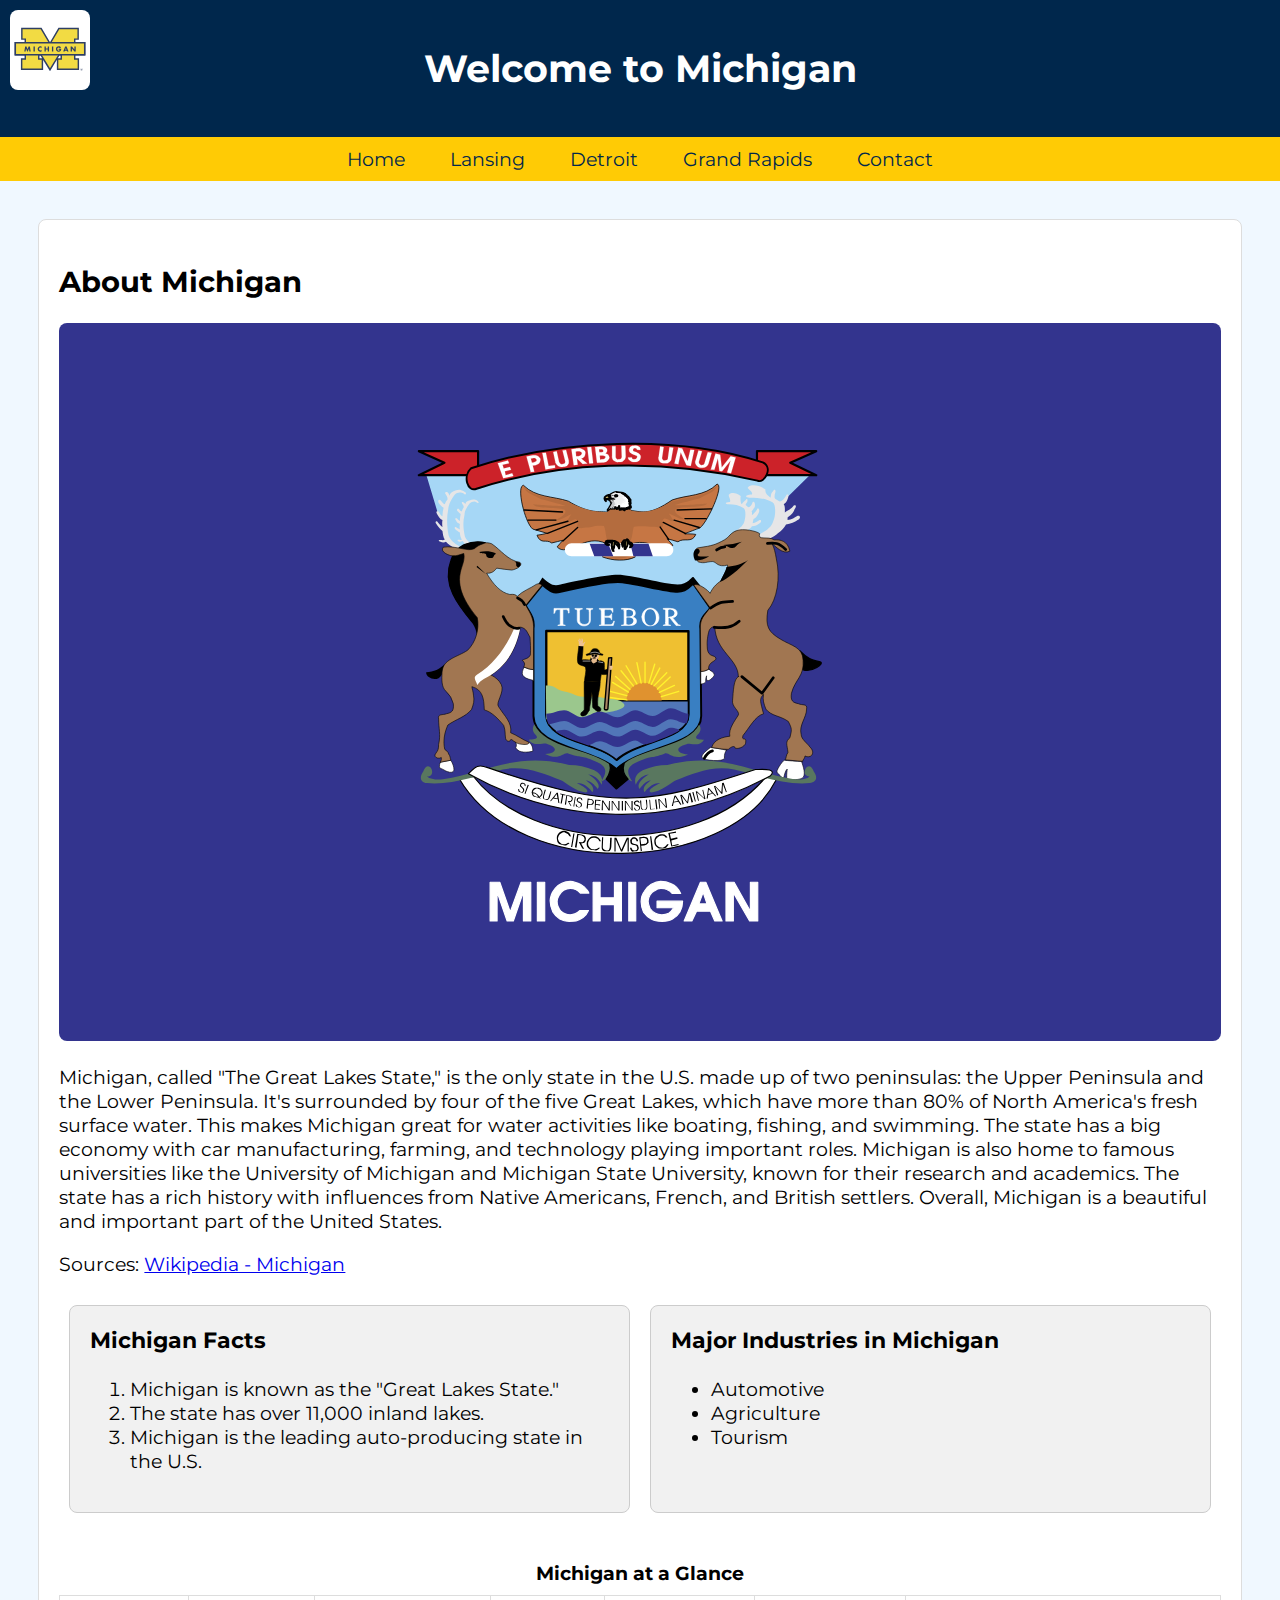
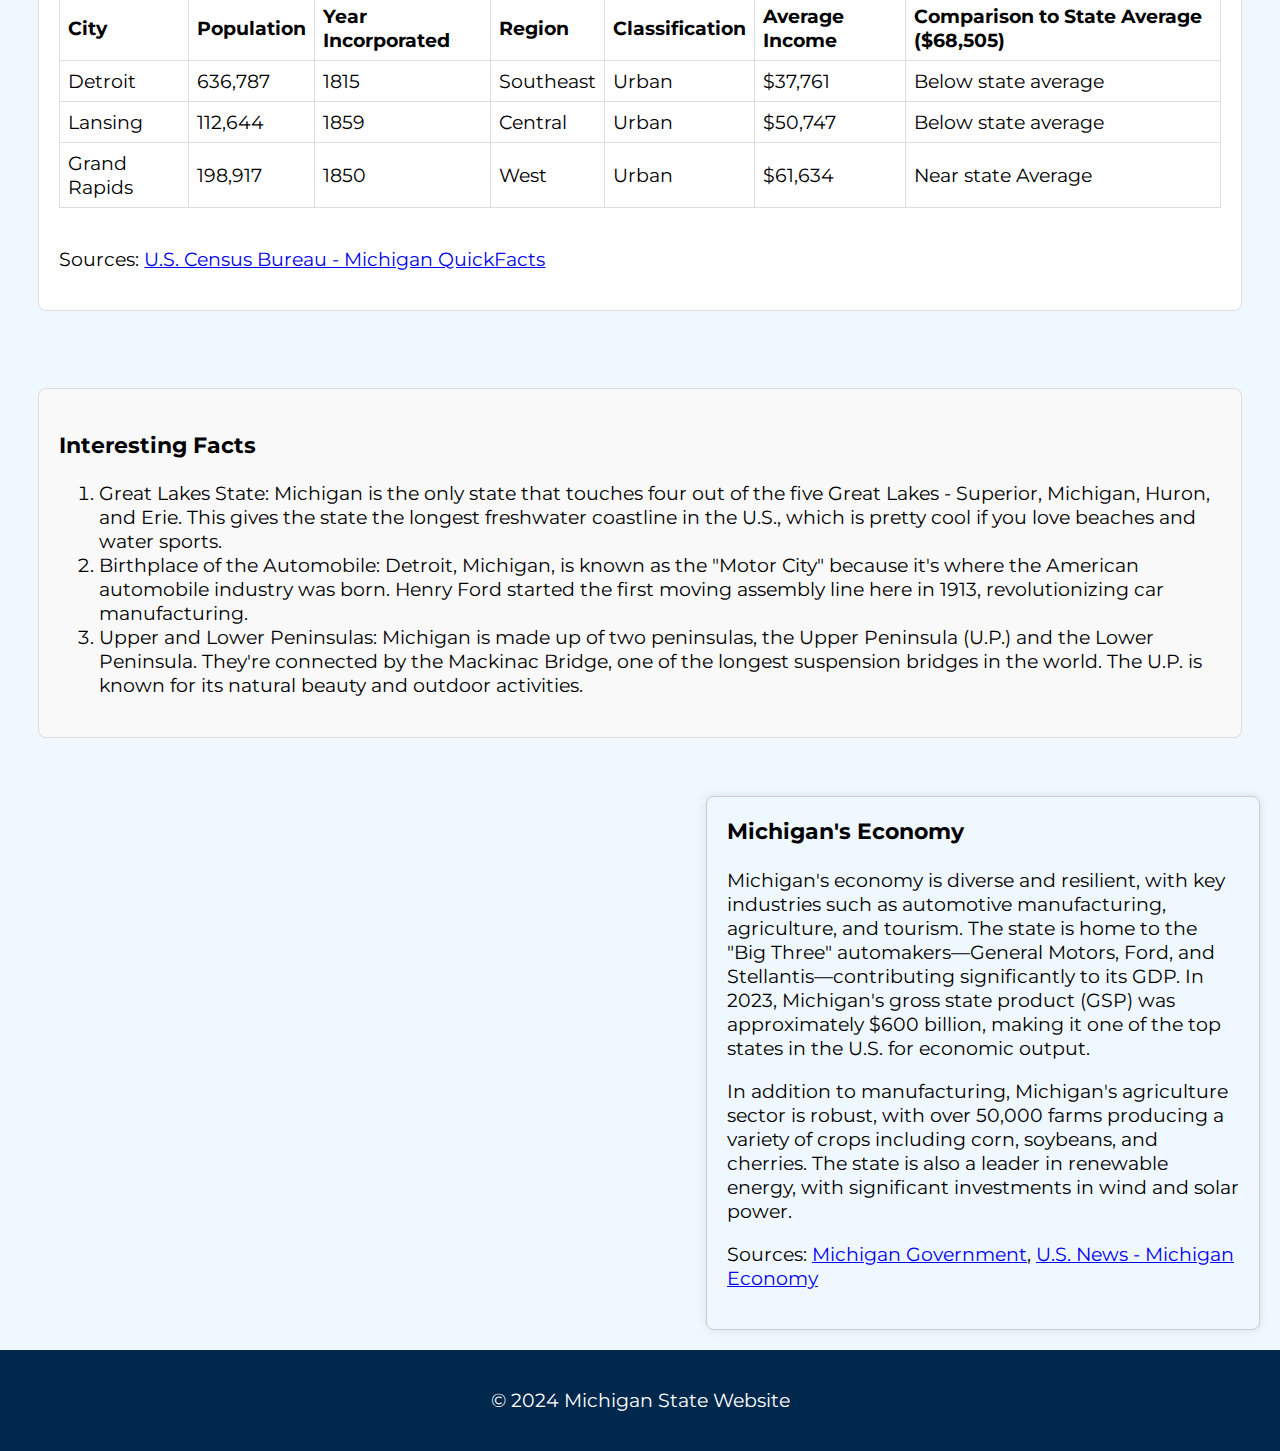
<file: index.html>
<!DOCTYPE html>
<html lang="en">
<head>
    <meta charset="UTF-8">
    <meta name="viewport" content="width=device-width, initial-scale=1.0">
    <title>Welcome to Michigan</title>
    <link rel="stylesheet" href="styles.css">
    <link rel="preconnect" href="https://fonts.googleapis.com">
    <link rel="preconnect" href="https://fonts.gstatic.com" crossorigin>
    <link href="https://fonts.googleapis.com/css2?family=Montserrat:wght@100..900&display=swap" rel="stylesheet">
</head>
<body>
    <header>
        <img class="logo" src="michigan-wolverines-4.svg" alt="Michigan Logo">
        <h1>Welcome to Michigan</h1>
    </header>
    <nav>
        <ul>
            <li><a href="index.html">Home</a></li>
            <li><a href="lansing.html">Lansing</a></li>
            <li><a href="detroit.html">Detroit</a></li>
            <li><a href="grandrapids.html">Grand Rapids</a></li>
            <li><a href="contact.html">Contact</a></li>
        </ul>
        
    </nav>

    <div class="container">
        <section class="main-content">
            <h2>About Michigan</h2>
            <img src="michigan.svg" alt="Michigan Map" height="auto" width="auto">
            <p>Michigan, called "The Great Lakes State," is the only state in the U.S. made up of two peninsulas: the Upper Peninsula and the Lower Peninsula. It's surrounded by four of the five Great Lakes, which have more than 80% of North America's fresh surface water. This makes Michigan great for water activities like boating, fishing, and swimming. The state has a big economy with car manufacturing, farming, and technology playing important roles. Michigan is also home to famous universities like the University of Michigan and Michigan State University, known for their research and academics. The state has a rich history with influences from Native Americans, French, and British settlers. Overall, Michigan is a beautiful and important part of the United States.
            </p>
            <p>Sources: <a href="https://en.wikipedia.org/wiki/Michigan" target="_blank">Wikipedia - Michigan</a></p>
            <div class="cards-container">
                <div class="card">
                    <h3>Michigan Facts</h3>
                    <ol>
                        <li>Michigan is known as the "Great Lakes State."</li>
                        <li>The state has over 11,000 inland lakes.</li>
                        <li>Michigan is the leading auto-producing state in the U.S.</li>
                    </ol>
                </div>
            
                <div class="card">
                    <h3>Major Industries in Michigan</h3>
                    <ul>
                        <li>Automotive</li>
                        <li>Agriculture</li>
                        <li>Tourism</li>
                    </ul>
                </div>
            </div>
            <table>
                <caption>Michigan at a Glance</caption>
                <thead>
                    <tr>
                        <th>City</th>
                        <th>Population</th>
                        <th>Year Incorporated</th>
                        <th>Region</th>
                        <th>Classification</th>
                        <th>Average Income</th>
                        <th>Comparison to State Average ($68,505)</th>
                    </tr>
                </thead>
                <tbody>
                    <tr>
                        <td>Detroit</td>
                        <td>636,787</td>
                        <td>1815</td>
                        <td>Southeast</td>
                        <td>Urban</td>
                        <td>$37,761</td>
                        <td>Below state average</td>
                    </tr>
                    <tr>
                        <td>Lansing</td>
                        <td>112,644</td>
                        <td>1859</td>
                        <td>Central</td>
                        <td>Urban</td>
                        <td>$50,747</td>
                        <td>Below state average</td>
                    </tr>
                    <tr>
                        <td>Grand Rapids</td>
                        <td>198,917</td>
                        <td>1850</td>
                        <td>West</td>
                        <td>Urban</td>
                        <td>$61,634</td>
                        <td>Near state Average</td>
                    </tr>
                </tbody>
            </table>
            <p>Sources: <a href="https://www.census.gov/quickfacts/MI" target="_blank">U.S. Census Bureau - Michigan QuickFacts</a></p>
           
        </section>
        <aside class="sidebar">
            <h3>Interesting Facts</h3>
            <ol>
                <li>Great Lakes State: Michigan is the only state that touches four out of the five Great Lakes - Superior, Michigan, Huron, and Erie. This gives the state the longest freshwater coastline in the U.S., which is pretty cool if you love beaches and water sports.</li>
                <li>Birthplace of the Automobile: Detroit, Michigan, is known as the "Motor City" because it's where the American automobile industry was born. Henry Ford started the first moving assembly line here in 1913, revolutionizing car manufacturing.</li>
                <li>Upper and Lower Peninsulas: Michigan is made up of two peninsulas, the Upper Peninsula (U.P.) and the Lower Peninsula. They're connected by the Mackinac Bridge, one of the longest suspension bridges in the world. The U.P. is known for its natural beauty and outdoor activities.</li>
            </ol>
        </aside>
    </div>

    <div class="michigan-economy">
        <h3>Michigan's Economy</h3>
        <p>Michigan's economy is diverse and resilient, with key industries such as automotive manufacturing, agriculture, and tourism. The state is home to the "Big Three" automakers—General Motors, Ford, and Stellantis—contributing significantly to its GDP. In 2023, Michigan's gross state product (GSP) was approximately $600 billion, making it one of the top states in the U.S. for economic output.</p>
        <p>In addition to manufacturing, Michigan's agriculture sector is robust, with over 50,000 farms producing a variety of crops including corn, soybeans, and cherries. The state is also a leader in renewable energy, with significant investments in wind and solar power.</p>
        <p>Sources: <a href="https://www.michigan.gov" target="_blank">Michigan Government</a>, <a href="https://www.usnews.com/news/best-states/michigan" target="_blank">U.S. News - Michigan Economy</a></p>
    </div>
    

    <footer>
        <p>&copy; 2024 Michigan State Website</p>
    </footer>
</body>
</html>
</file>
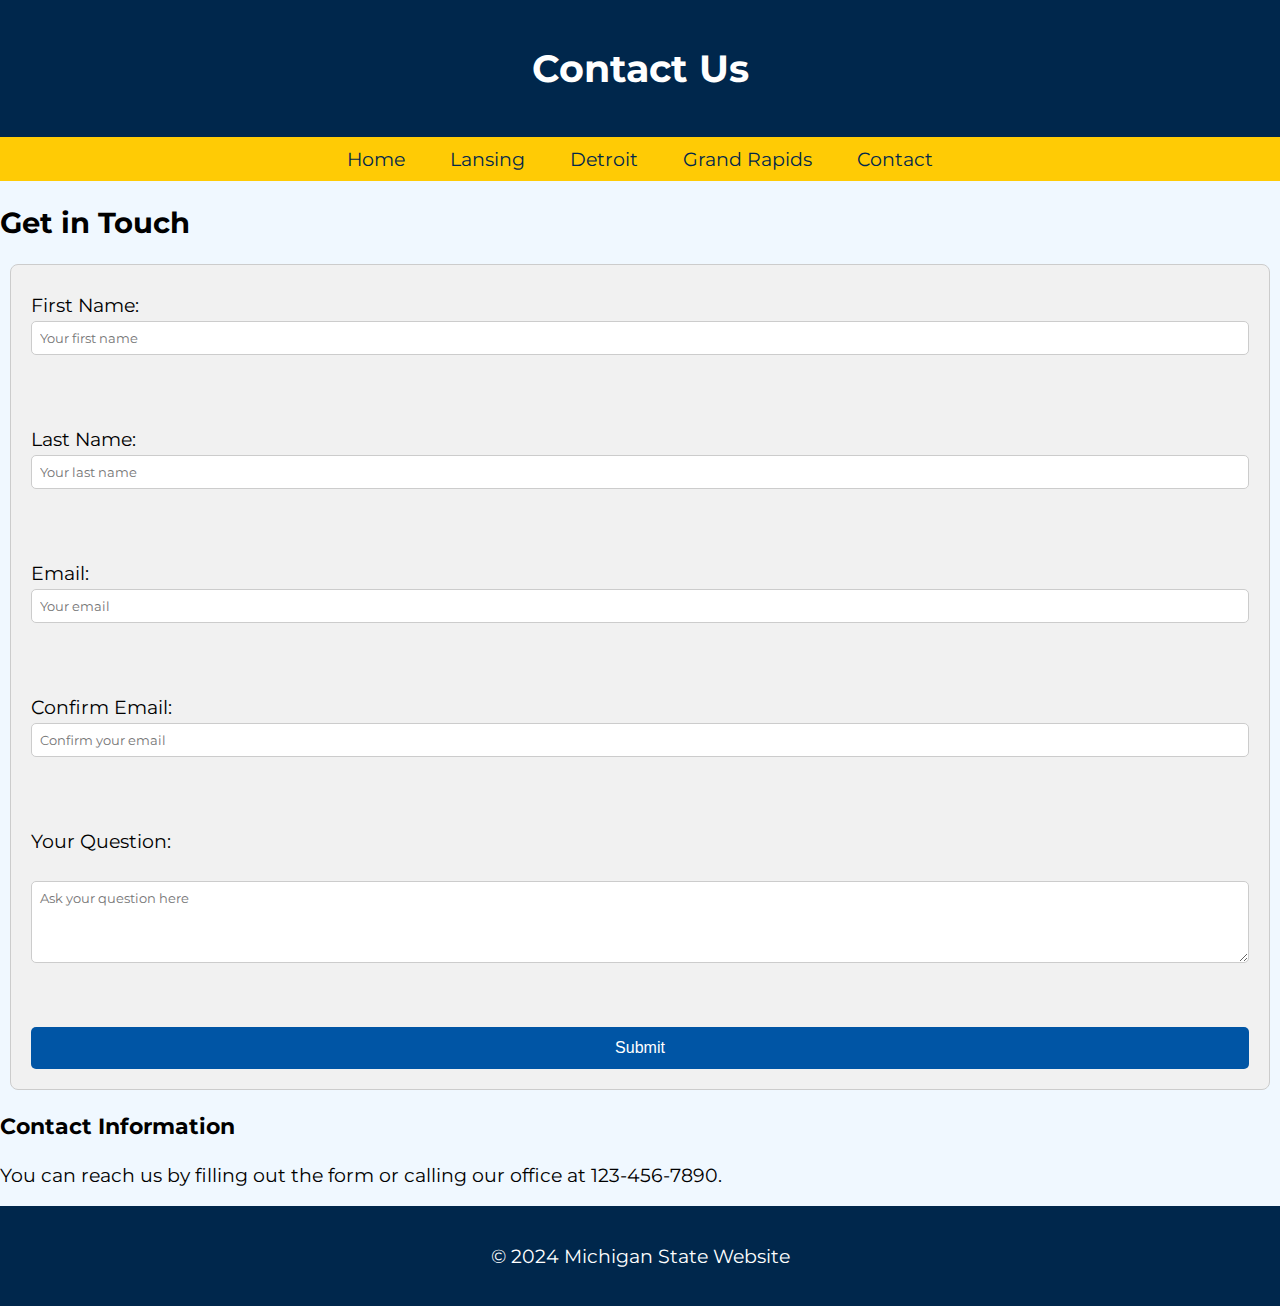
<file: contact.html>
<!DOCTYPE html>
<html lang="en">
<head>
    <meta charset="UTF-8">
    <meta name="viewport" content="width=device-width, initial-scale=1.0">
    <title>Contact Us - Michigan State Website</title>
    <link rel="stylesheet" href="styles.css">
    <link rel="preconnect" href="https://fonts.googleapis.com">
<link rel="preconnect" href="https://fonts.gstatic.com" crossorigin>
<link href="https://fonts.googleapis.com/css2?family=Montserrat:ital,wght@0,100..900;1,100..900&display=swap" rel="stylesheet">
</head>
<body>
    <header>
        <h1>Contact Us</h1>
    </header>
    <nav>
        <ul>
            <li><a href="index.html">Home</a></li>
            <li><a href="lansing.html">Lansing</a></li>
            <li><a href="detroit.html">Detroit</a></li>
            <li><a href="grandrapids.html">Grand Rapids</a></li>
            <li><a href="contact.html">Contact</a></li>
        </ul>        
    </nav>
    <section>
        <h2>Get in Touch</h2>
        <form id="contactForm" class="card">
            <label for="firstName">First Name:</label>
            <input type="text" id="firstName" name="firstName" placeholder="Your first name" required><br><br>

            <label for="lastName">Last Name:</label>
            <input type="text" id="lastName" name="lastName" placeholder="Your last name" required><br><br>

            <label for="email">Email:</label>
            <input type="email" id="email" name="email" placeholder="Your email" required><br><br>

            <label for="confirmEmail">Confirm Email:</label>
            <input type="email" id="confirmEmail" name="confirmEmail" placeholder="Confirm your email" required><br><br>

            <label for="question">Your Question:</label><br>
            <textarea id="question" name="question" placeholder="Ask your question here" rows="4" cols="50" required></textarea><br><br>

            <button type="submit">Submit</button>
        </form>
    </section>
    <aside>
        <h3>Contact Information</h3>
        <p>You can reach us by filling out the form or calling our office at 123-456-7890.</p>
    </aside>
    <footer>
        <p>&copy; 2024 Michigan State Website</p>
    </footer>

    <script>
        document.getElementById('contactForm').addEventListener('submit', function(event) {
    var email = document.getElementById('email').value;
    var confirmEmail = document.getElementById('confirmEmail').value;

    if (email !== confirmEmail) {
        alert('The email addresses do not match. Please try again.');
        event.preventDefault();
    }
});

    </script>
</body>
</html>
</file>
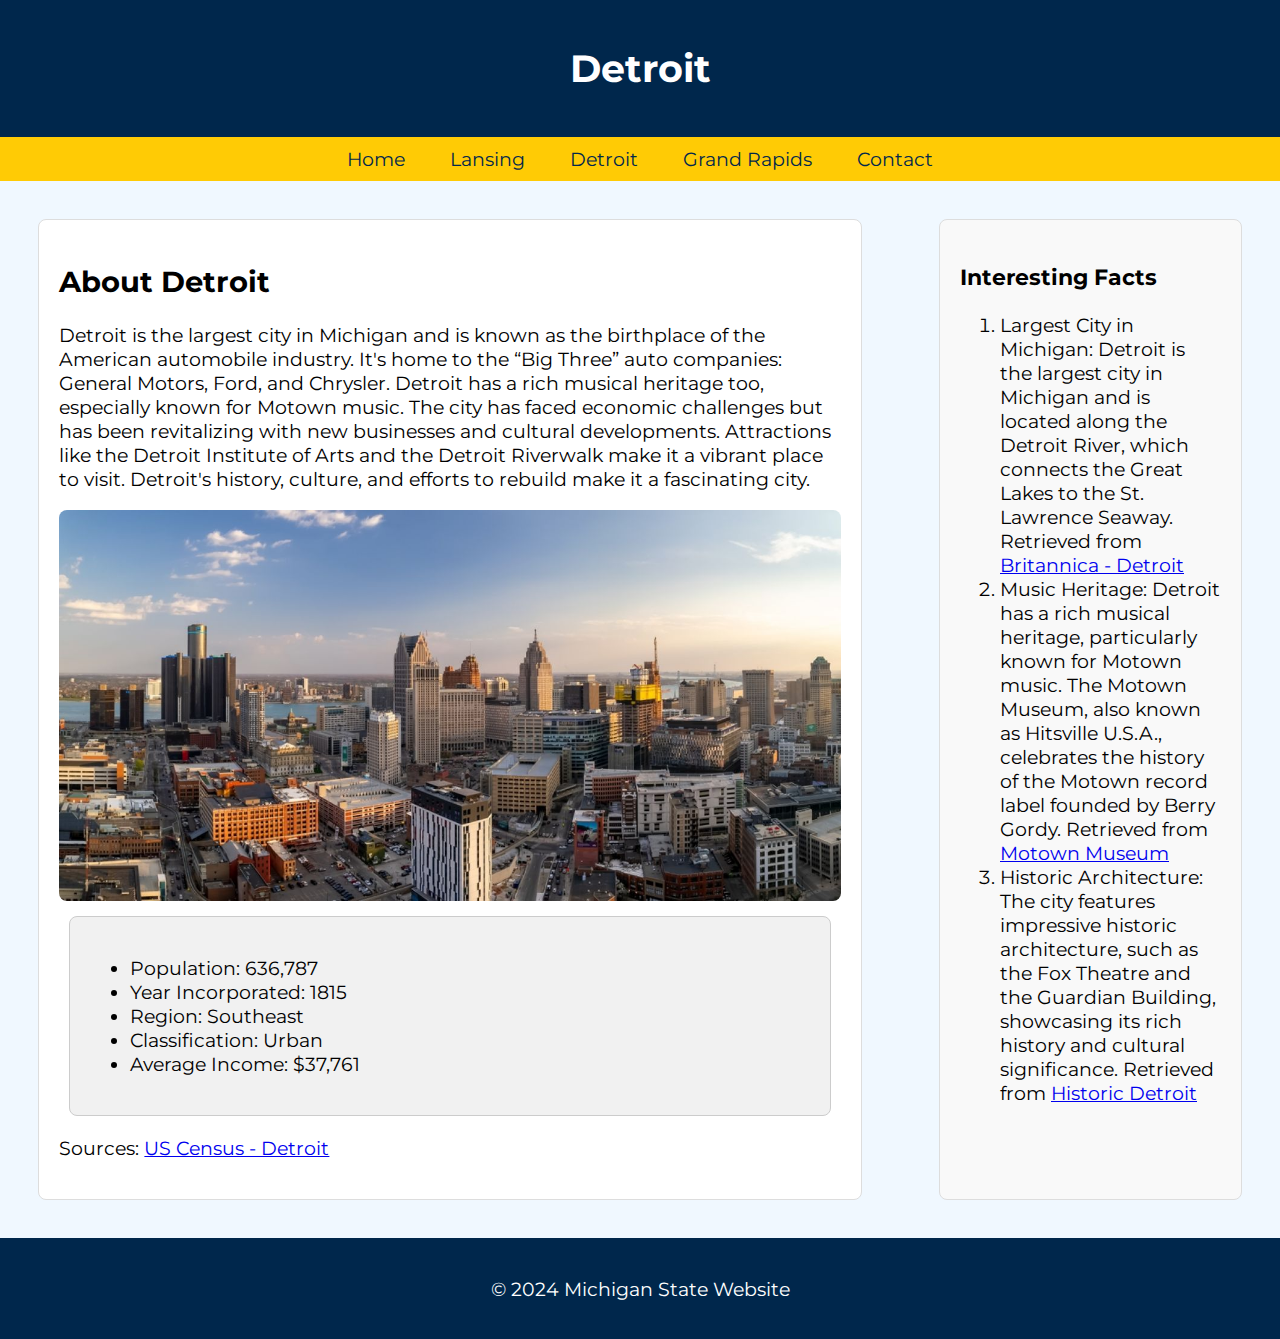
<file: detroit.html>
<!DOCTYPE html>
<html lang="en">
<head>
    <meta charset="UTF-8">
    <meta name="viewport" content="width=device-width, initial-scale=1.0">
    <title>Detroit - Motor City</title>
    <link rel="stylesheet" href="styles.css">
    <link rel="preconnect" href="https://fonts.googleapis.com">
    <link rel="preconnect" href="https://fonts.gstatic.com" crossorigin>
    <link href="https://fonts.googleapis.com/css2?family=Montserrat:wght@100..900&display=swap" rel="stylesheet">
</head>
<body>
    <header>
        <h1>Detroit</h1>
    </header>
    <nav>
        <ul>
            <li><a href="index.html">Home</a></li>
            <li><a href="lansing.html">Lansing</a></li>
            <li><a href="detroit.html">Detroit</a></li>
            <li><a href="grandrapids.html">Grand Rapids</a></li>
            <li><a href="contact.html">Contact</a></li>
        </ul>
        
    </nav>
    
    <div class="container">
        <section class="main-content">
            <h2>About Detroit</h2>
            <p>Detroit is the largest city in Michigan and is known as the birthplace of the American automobile industry. It's home to the “Big Three” auto companies: General Motors, Ford, and Chrysler. Detroit has a rich musical heritage too, especially known for Motown music. The city has faced economic challenges but has been revitalizing with new businesses and cultural developments. Attractions like the Detroit Institute of Arts and the Detroit Riverwalk make it a vibrant place to visit. Detroit's history, culture, and efforts to rebuild make it a fascinating city.</p>
            
            <img src="detroit.jpg" alt="Detroit City Image">
            
            <div class="card">
                <ul>
                    <li>Population: 636,787</li>
                    <li>Year Incorporated: 1815</li>
                    <li>Region: Southeast</li>
                    <li>Classification: Urban</li>
                    <li>Average Income: $37,761</li>
                </ul>
            </div>
            <p>Sources: <a href="https://datausa.io/profile/geo/detroit-mi" target="_blank">US Census - Detroit</a></p>
        </section>
        <aside class="sidebar">
            <h3>Interesting Facts</h3>
            <ol>
                <li>Largest City in Michigan: Detroit is the largest city in Michigan and is located along the Detroit River, which connects the Great Lakes to the St. Lawrence Seaway. Retrieved from <a href="https://www.britannica.com/place/Detroit" target="_blank">Britannica - Detroit</a></li>
                <li>Music Heritage: Detroit has a rich musical heritage, particularly known for Motown music. The Motown Museum, also known as Hitsville U.S.A., celebrates the history of the Motown record label founded by Berry Gordy. Retrieved from <a href="https://www.motownmuseum.org/" target="_blank">Motown Museum</a></li>
                <li>Historic Architecture: The city features impressive historic architecture, such as the Fox Theatre and the Guardian Building, showcasing its rich history and cultural significance. Retrieved from <a href="https://www.historicdetroit.org/" target="_blank">Historic Detroit</a></li>
            </ol>
        </aside>
    </div>
    <footer>
        <p>&copy; 2024 Michigan State Website</p>
    </footer>
</body>
</html>
</file>
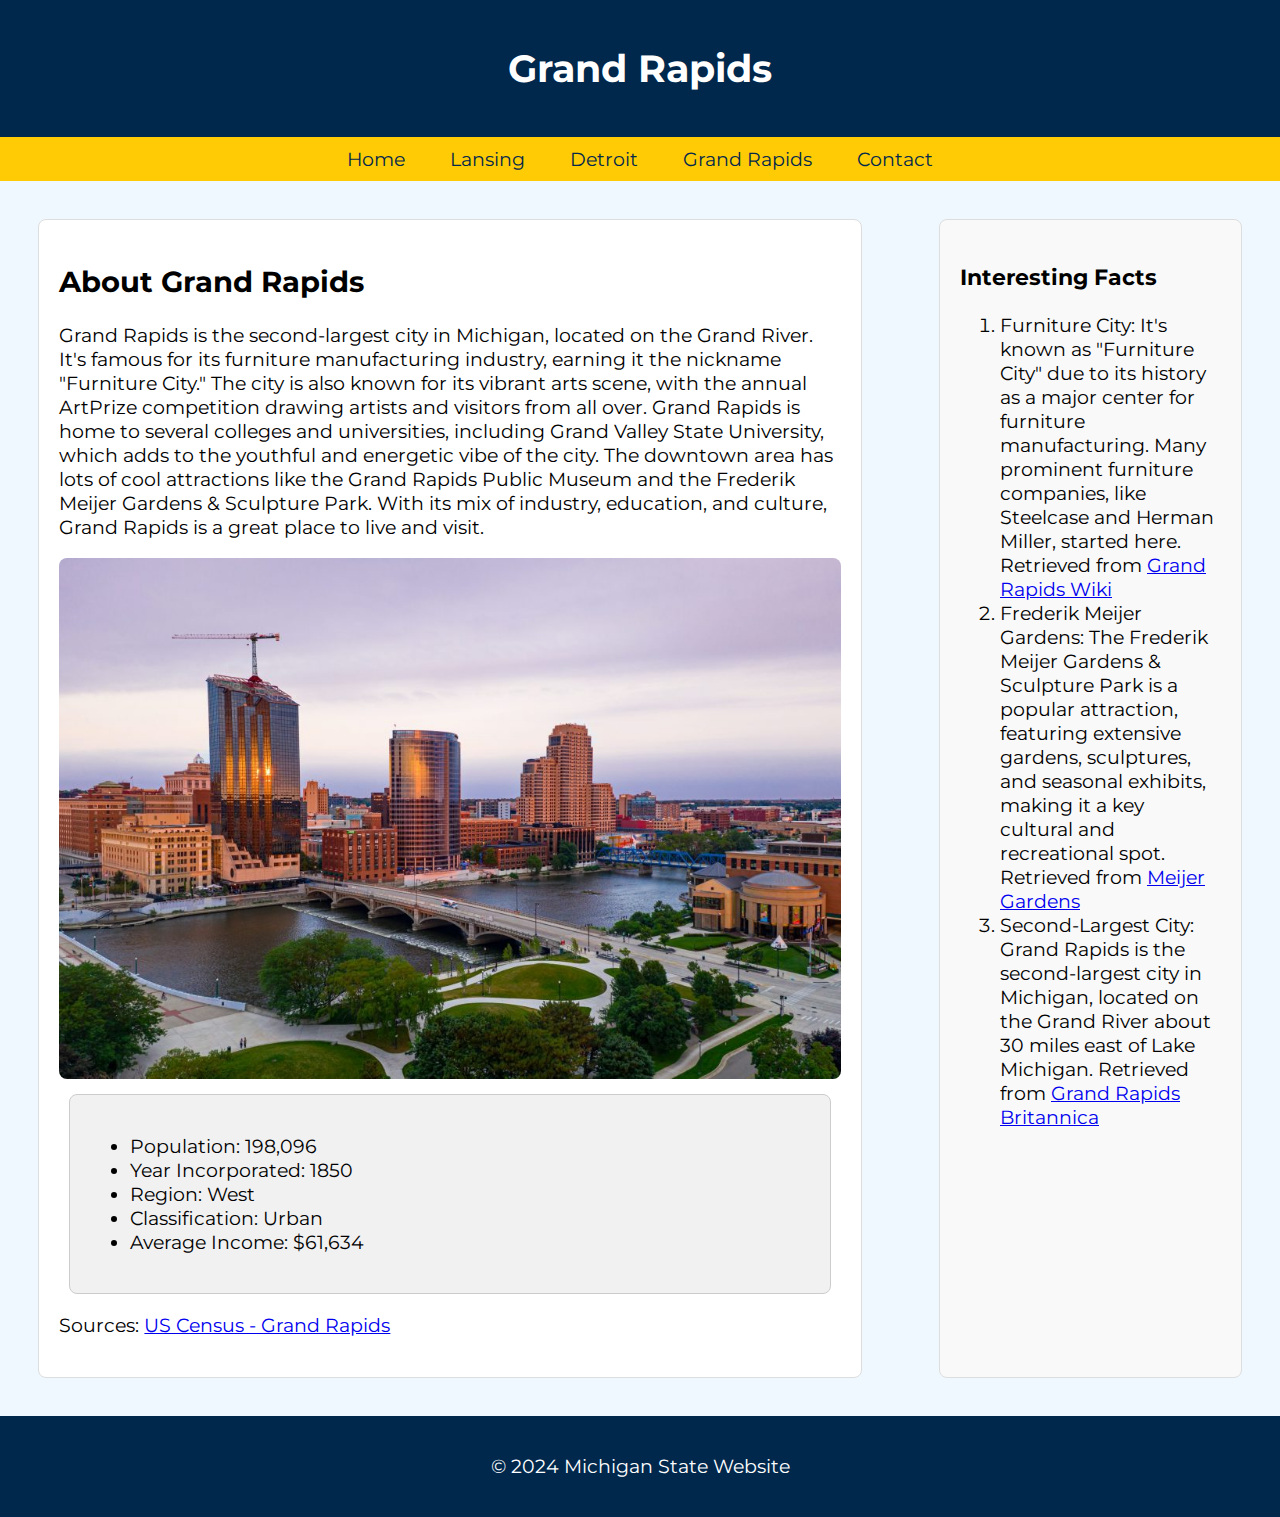
<file: grandrapids.html>
<!DOCTYPE html>
<html lang="en">
<head>
    <meta charset="UTF-8">
    <meta name="viewport" content="width=device-width, initial-scale=1.0">
    <title>Grand Rapids - Furniture City</title>
    <link rel="stylesheet" href="styles.css">
    <link rel="preconnect" href="https://fonts.googleapis.com">
    <link rel="preconnect" href="https://fonts.gstatic.com" crossorigin>
    <link href="https://fonts.googleapis.com/css2?family=Montserrat:wght@100..900&display=swap" rel="stylesheet">
</head>
<body>
    <header>
        <h1>Grand Rapids</h1>
    </header>
    <nav>
        <ul>
            <li><a href="index.html">Home</a></li>
            <li><a href="lansing.html">Lansing</a></li>
            <li><a href="detroit.html">Detroit</a></li>
            <li><a href="grandrapids.html">Grand Rapids</a></li>
            <li><a href="contact.html">Contact</a></li>
        </ul>
        
    </nav>
    <div class="container">
        <section class="main-content">
            <h2>About Grand Rapids</h2>
            <p>Grand Rapids is the second-largest city in Michigan, located on the Grand River. It's famous for its furniture manufacturing industry, earning it the nickname "Furniture City." The city is also known for its vibrant arts scene, with the annual ArtPrize competition drawing artists and visitors from all over. Grand Rapids is home to several colleges and universities, including Grand Valley State University, which adds to the youthful and energetic vibe of the city. The downtown area has lots of cool attractions like the Grand Rapids Public Museum and the Frederik Meijer Gardens & Sculpture Park. With its mix of industry, education, and culture, Grand Rapids is a great place to live and visit.</p>
            <img src="grand-rapids.jpg" alt="Grand Rapids City Image">
            
            <div class="card">
                <ul>
                    <li>Population: 198,096</li>
                    <li>Year Incorporated: 1850</li>
                    <li>Region: West</li>
                    <li>Classification: Urban</li>
                    <li>Average Income: $61,634</li>
                </ul>
            </div>
            <p>Sources: <a href="https://datausa.io/profile/geo/grand-rapids-mi" target="_blank">US Census - Grand Rapids</a></p>
        </section>
        <aside class="sidebar">
            <h3>Interesting Facts</h3>
            <ol>
                <li>Furniture City: It's known as "Furniture City" due to its history as a major center for furniture manufacturing. Many prominent furniture companies, like Steelcase and Herman Miller, started here. Retrieved from <a href="https://en.wikipedia.org/wiki/Grand_Rapids,_Michigan" target="_blank">Grand Rapids Wiki</a></li>
                <li>Frederik Meijer Gardens: The Frederik Meijer Gardens & Sculpture Park is a popular attraction, featuring extensive gardens, sculptures, and seasonal exhibits, making it a key cultural and recreational spot. Retrieved from <a href="https://www.meijergardens.org/" target="_blank">Meijer Gardens</a></li>
                <li>Second-Largest City: Grand Rapids is the second-largest city in Michigan, located on the Grand River about 30 miles east of Lake Michigan. Retrieved from <a href="https://www.britannica.com/place/Grand-Rapids-Michigan" target="_blank">Grand Rapids Britannica</a></li>
            </ol>
        </aside>
    </div>
    <footer>
        <p>&copy; 2024 Michigan State Website</p>
    </footer>
</body>
</html>
</file>
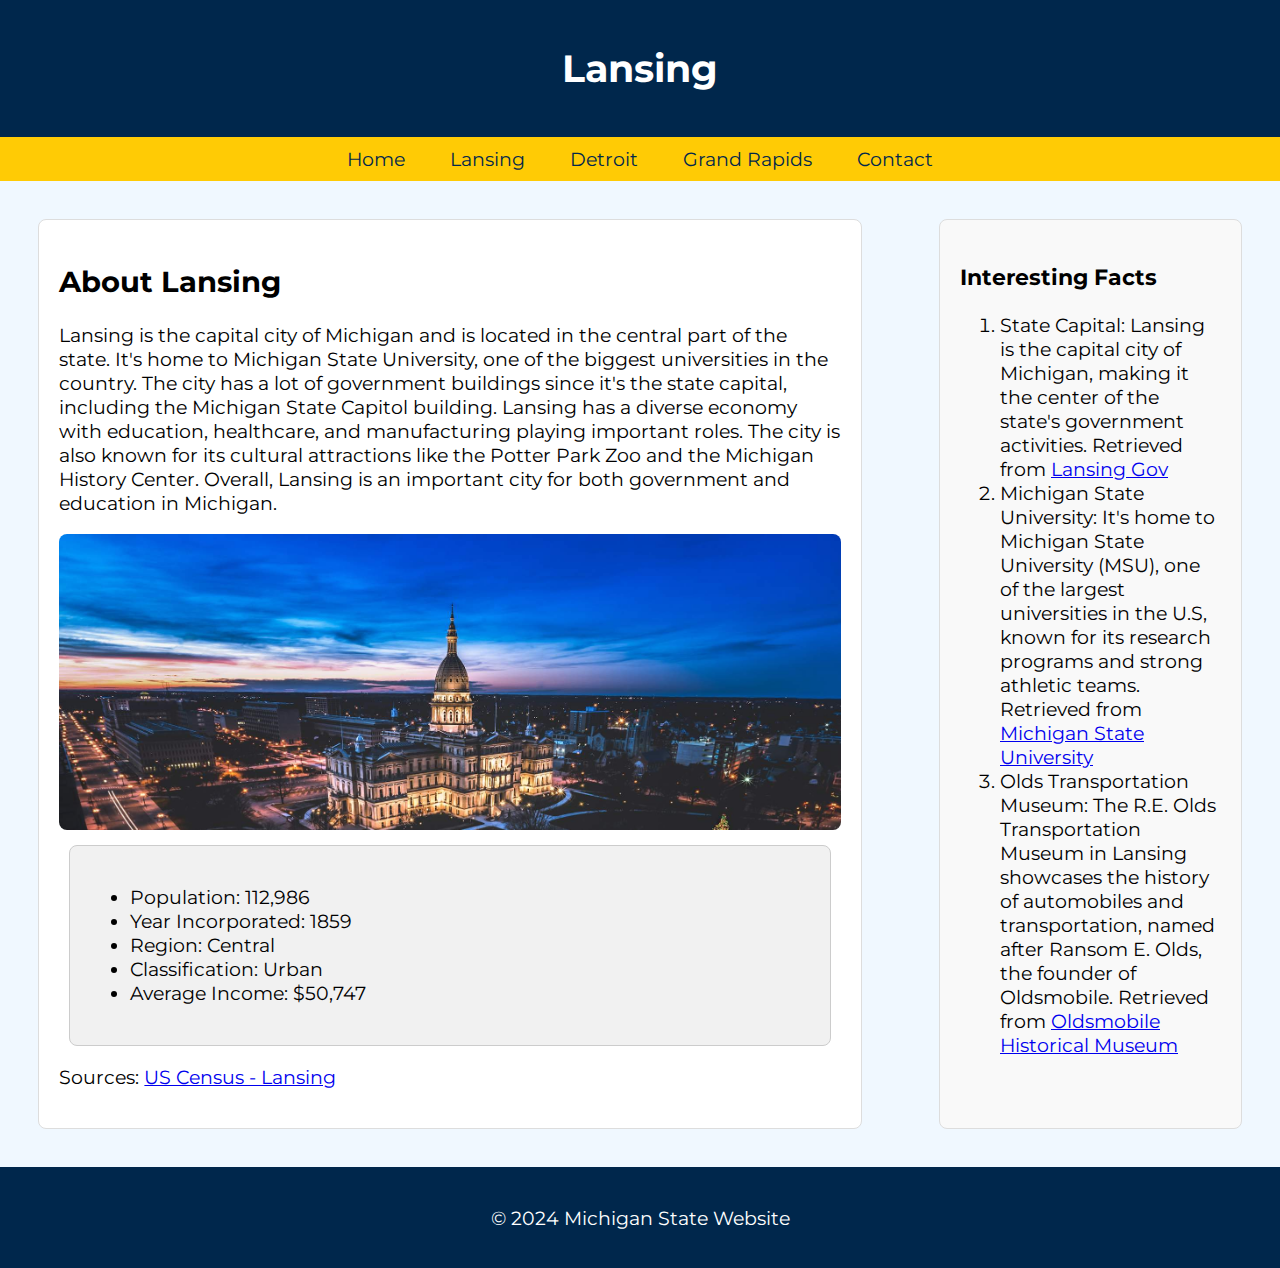
<file: lansing.html>
<!DOCTYPE html>
<html lang="en">
<head>
    <meta charset="UTF-8">
    <meta name="viewport" content="width=device-width, initial-scale=1.0">
    <title>Lansing - Capital of Michigan</title>
    <link rel="stylesheet" href="styles.css">
    <link rel="preconnect" href="https://fonts.googleapis.com">
    <link rel="preconnect" href="https://fonts.gstatic.com" crossorigin>
    <link href="https://fonts.googleapis.com/css2?family=Montserrat:wght@100..900&display=swap" rel="stylesheet">
</head>
<body>
    <header>
        <h1>Lansing</h1>
    </header>
    <nav>
        <ul>
            <li><a href="index.html">Home</a></li>
            <li><a href="lansing.html">Lansing</a></li>
            <li><a href="detroit.html">Detroit</a></li>
            <li><a href="grandrapids.html">Grand Rapids</a></li>
            <li><a href="contact.html">Contact</a></li>
        </ul>
        
    </nav>
    <div class="container">
        <section class="main-content">
            <h2>About Lansing</h2>
            <p>Lansing is the capital city of Michigan and is located in the central part of the state. It's home to Michigan State University, one of the biggest universities in the country. The city has a lot of government buildings since it's the state capital, including the Michigan State Capitol building. Lansing has a diverse economy with education, healthcare, and manufacturing playing important roles. The city is also known for its cultural attractions like the Potter Park Zoo and the Michigan History Center. Overall, Lansing is an important city for both government and education in Michigan.</p>
            
            <img src="lansing_photo.jpg" alt="Lansing City Image">
            
            <div class="card">
                <ul>
                    <li>Population: 112,986</li>
                    <li>Year Incorporated: 1859</li>
                    <li>Region: Central</li>
                    <li>Classification: Urban</li>
                    <li>Average Income: $50,747</li>
                </ul>
            </div>
            <p>Sources: <a href="https://datausa.io/profile/geo/lansing-mi" target="_blank">US Census - Lansing</a></p>
            
        </section>
        <aside class="sidebar">
            <h3>Interesting Facts</h3>
            <ol>
                <li>State Capital: Lansing is the capital city of Michigan, making it the center of the state's government activities. Retrieved from <a href="https://www.lansingmi.gov/" target="_blank">Lansing Gov</a></li>
                <li>Michigan State University: It's home to Michigan State University (MSU), one of the largest universities in the U.S, known for its research programs and strong athletic teams. Retrieved from <a href="https://msu.edu/" target="_blank">Michigan State University</a></li>
                <li>Olds Transportation Museum: The R.E. Olds Transportation Museum in Lansing showcases the history of automobiles and transportation, named after Ransom E. Olds, the founder of Oldsmobile. Retrieved from <a href="https://www.reoldsmuseum.org/" target="_blank">Oldsmobile Historical Museum</a></li>
            </ol>
        </aside>
    </div>
    <footer>
        <p>&copy; 2024 Michigan State Website</p>
    </footer>
</body>
</html>
</file>
<file: styles.css>
body {
    font-family: Montserrat, sans-serif;
    font-size: 1.2em;
    margin: 0;
    padding: 0;
    background-color: #f0f8ff;
}

header {
    background-color: #00274c;
    color: white;
    padding: 1em;
    text-align: center;
    position: relative;
}

.logo {
    position: absolute;
    top: 10px;
    left: 10px;
    width: 80px;
    height: auto;
}

nav ul {
    list-style: none;
    padding: 0;
    background-color: #ffcb05;
    overflow: hidden;
    text-align: center;
    margin: 0;
}

nav ul li {
    display: inline;
}

nav ul li a {
    text-decoration: none;
    color: #00274c;
    padding: 10px 20px;
    display: inline-block;
}

nav ul li a:hover {
    background-color: #00274c;
    color: #ffcb05;
}

.container {
    display: flex;
    flex-wrap: wrap;
}

.main-content {
    flex: 3;
    margin: 2em;
    padding: 20px;
    background-color: white;
    border: 1px solid #ddd;
    border-radius: 8px;
}

.sidebar {
    flex: 1;
    margin: 2em;
    padding: 20px;
    background-color: #f9f9f9;
    border: 1px solid #ddd;
    border-radius: 8px;
}

.cards-container {
    display: flex;
    justify-content: space-between;
    flex-wrap: wrap;
}

.card {
    background-color: #f1f1f1;
    border: 1px solid #ccc;
    border-radius: 8px;
    padding: 20px;
    margin: 10px;
    flex: 1 1 calc(50% - 40px);
    box-sizing: border-box;
}

.card h3 {
    margin-top: 0;
}

table {
    width: 100%;
    border-collapse: collapse;
    margin: 2em 0;
}

table, th, td {
    border: 1px solid #ddd;
}

th, td {
    padding: 8px;
    text-align: left;
}

caption {
    caption-side: top;
    font-weight: bold;
    margin-bottom: 10px;
}

footer {
    text-align: center;
    padding: 1em;
    background-color: #00274c;
    color: white;
    clear: both;
}

@media (max-width: 1200px) {
    .card {
        flex: 1 1 100%;
    }
    .sidebar {
        flex: auto;
    }
}

img {
    width: 100%;
    height: auto;
    max-width: 100%;
    border-radius: 8px;
}

form {
    display: flex;
    flex-direction: column;
}

form label {
    margin: 0.5rem 0 0.25rem 0;
}

form input, form textarea {
    padding: 0.5rem;
    border: 1px solid #ccc;
    border-radius: 5px;
    margin-bottom: 1rem;
    font-family: inherit;
}

form button {
    padding: 0.75rem;
    background-color: #0055a5;
    color: #fff;
    border: none;
    border-radius: 5px;
    cursor: pointer;
    font-size: 1rem;
}

form button:hover {
    background-color: #003366;
}

.michigan-economy {
    float: right;
    width: 40%;
    margin: 20px;
    padding: 20px;
    background-color: #f0f8ff;
    border: 1px solid #ccc;
    border-radius: 8px;
    box-shadow: 0 0 10px rgba(0, 0, 0, 0.1);
}

.michigan-economy h3 {
    margin-top: 0;
}
</file>
